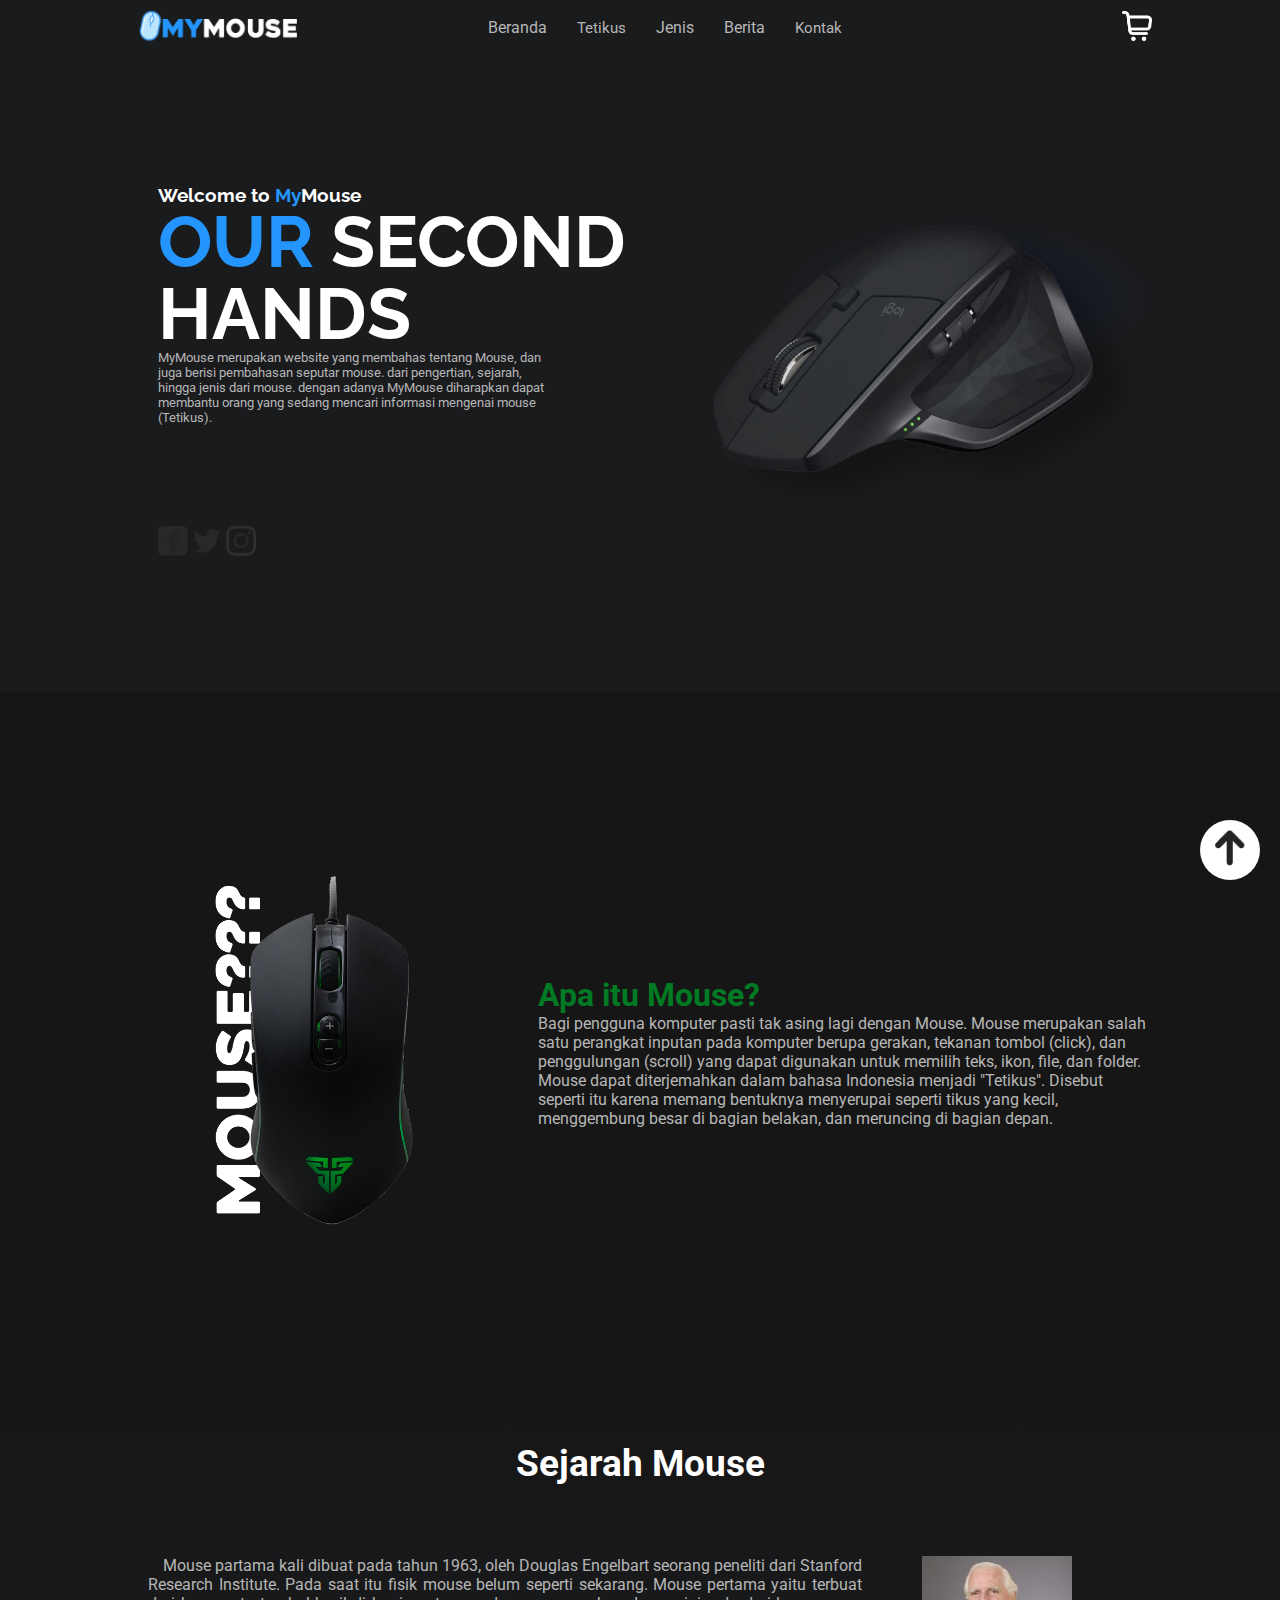
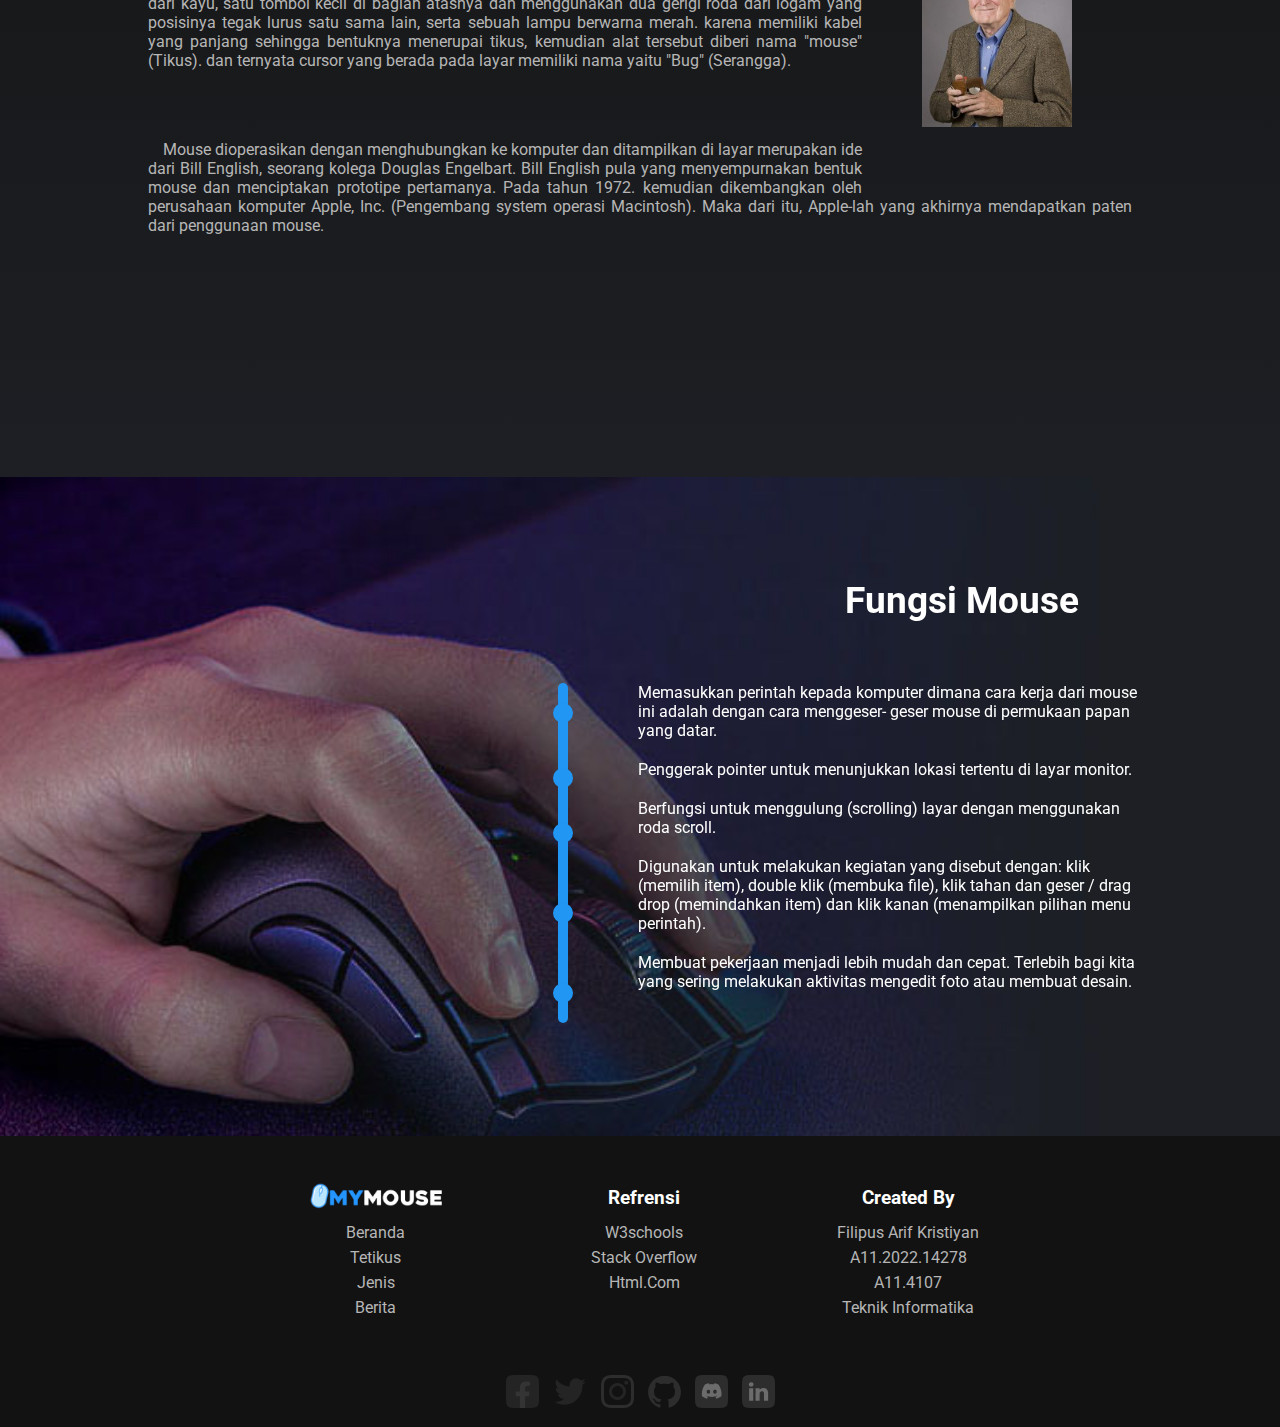
<file: index.html>
<!DOCTYPE html>
<html lang="en">

<head>
    <meta charset="UTF-8">
    <meta http-equiv="X-UA-Compatible" content="IE=edge">
    <meta name="viewport" content="width=device-width, initial-scale=1.0">
    <link rel="stylesheet" href="index.css">
    <link rel="icon" href="gambar/miniLogo.png">
    <title>MyMouse</title>
</head>

<body>
    <!-- Header -->
    <header class="container">
        <a href="#homePage" class="logo">
            <img class="logo" src="gambar/logoWeb.png" alt="Mymouse" width="180px">
        </a>
        <nav class="">
            <ul class="navigation ">
                <li><a href="#homePage">beranda</a></li>
                <li><button id="btnDrop1">tetikus</button>
                    <ul class="dropdown1" id="drop1">
                        <li><a href="#definitionPage">pengertian</a></li>
                        <li><a href="#historyPage">sejarah</a></li>
                        <li><a href="#functionPage">Fungsi</a></li>
                    </ul>
                </li>
                <li><a href="jenis/">jenis</a></li>
                <li><a href="berita/">berita</a></li>
                <li><button onclick="btnTetikus()" id="btnDrop2">kontak</button>
                    <ul class="dropdown2" id="drop2">
                        <li><a href="https://www.facebook.com/mymouseofc/" target="_blank">Facebook</a></li>
                        <li><a href="https://twitter.com/curvast" target="_blank">Twiter</a></li>
                        <li><a href="https://www.instagram.com/mymouseofc/" target="_blank">Instagram</a></li>
                        <li><a href="https://github.com/filipusarif" target="_blank">GitHub</a></li>
                        <li><a href="https://discord.gg/TRsCsN86mB" target="_blank">Discord</a></li>
                        <li><a href="https://www.linkedin.com/in/filipus-arif-kristiyan/" target="_blank">linkedin</a>
                        </li>
                    </ul>
                </li>
                <li class="toko"><a href="toko/">toko</a></li>
            </ul>
        </nav>
        <a href="toko/" class="log"><img class="shopLogo" src="gambar/Union.png" alt="" width="30px"></a>
        <div class="hamburger">
            <input type="checkbox" name="" id="">
            <span></span>
            <span></span>
            <span></span>
        </div>
    </header>

    <a href="#homePage" class="keAtas"><img src="gambar/keatas.png" alt="keatas" width="30px" height="auto"></a>


    <section id="homePage" class="home">
        <div class="row">
            <div class="col-2">
                <h3>Welcome to <span class="blue">My</span>Mouse</h3>
                <h1><span class="blue">OUR</span> SECOND <br> HANDS</h1>
                <p> MyMouse merupakan website yang membahas tentang Mouse, dan juga berisi pembahasan seputar mouse.
                    dari
                    pengertian, sejarah, hingga jenis dari mouse. dengan adanya MyMouse diharapkan dapat membantu orang
                    yang
                    sedang mencari informasi mengenai mouse (Tetikus).
                </p>
                <div class="watermarkIcon">
                    <a href="https://www.facebook.com/mymouseofc/" target="_blank"><img src="gambar/facebook1.png"
                            alt=""></a>
                    <a href="https://twitter.com/curvast" target="_blank"><img src="gambar/twiter1.png" alt=""></a>
                    <a href="https://www.instagram.com/mymouseofc/" target="_blank"><img src="gambar/instagram1.png"
                            alt=""></a>
                </div>
            </div>
            <div class="col-1">
                <img src="gambar/mouseHome.png" alt="Mouse">
                <div class="circle"></div>
            </div>
        </div>
    </section>
    <section id="definitionPage" class="about1">
        <div class="row2">
            <div class="col-3"><img src="gambar/mouse2.png" alt="Mouse??" width="100%" height="auto"></div>
            <div class="col-4">
                <h1>Apa itu Mouse?</h1>
                <p>Bagi pengguna komputer pasti tak asing
                    lagi dengan
                    Mouse. Mouse merupakan salah satu
                    perangkat inputan pada komputer berupa gerakan, tekanan tombol (click), dan penggulungan (scroll)
                    yang dapat digunakan untuk memilih teks, ikon, file, dan folder. Mouse dapat diterjemahkan dalam
                    bahasa Indonesia menjadi "Tetikus". Disebut seperti itu karena memang bentuknya menyerupai seperti
                    tikus yang kecil, menggembung besar di bagian belakan, dan meruncing di bagian depan.</p>
            </div>
        </div>
    </section>
    <section id="historyPage" class="about2">
        <div class="row3">
            <h1>Sejarah Mouse</h1>
            <p class="par"> <object data="gambar/penemuMouse.jpg" type=""
                    style="float: right; width: 150px; margin: 60px; margin-top: 0;"></object>Mouse
                partama kali dibuat pada tahun
                1963,
                oleh Douglas Engelbart seorang peneliti
                dari Stanford Research Institute. Pada saat itu fisik mouse belum seperti sekarang. Mouse pertama yaitu
                terbuat dari kayu, satu tombol kecil di bagian atasnya dan menggunakan dua gerigi roda dari logam yang
                posisinya tegak lurus satu sama lain, serta sebuah lampu berwarna merah. karena memiliki kabel yang
                panjang
                sehingga bentuknya menerupai tikus, kemudian alat tersebut diberi nama "mouse"(Tikus). dan ternyata
                cursor
                yang berada pada layar memiliki nama yaitu "Bug" (Serangga).
            </p>
            <p class="par2">
                Mouse dioperasikan dengan menghubungkan ke komputer dan ditampilkan di layar merupakan ide dari Bill
                English, seorang kolega Douglas Engelbart. Bill English pula yang menyempurnakan bentuk mouse dan
                menciptakan prototipe pertamanya. Pada tahun 1972. kemudian dikembangkan oleh perusahaan komputer Apple,
                Inc. (Pengembang system operasi Macintosh). Maka dari itu, Apple-lah yang akhirnya mendapatkan paten
                dari
                penggunaan mouse.
            </p>
        </div>
    </section>
    <section id="functionPage" class="about3">
        <!-- <img src="gambar/fung.jpg" alt="" width="auto" height="100%"> -->
        <div class="containerFung">
            <h1>Fungsi Mouse</h1>
            <div class="containerElement">
                <div class="element">
                    <div class="persegi"></div>
                    <div class="bulat satu"></div>
                    <div class="bulat dua"></div>
                    <div class="bulat tiga"></div>
                    <div class="bulat empat"></div>
                    <div class="bulat lima"></div>
                </div>
                <ul class="fungsi">
                    <li>
                        <p>Memasukkan perintah kepada komputer dimana cara kerja dari mouse ini adalah dengan cara
                            menggeser-
                            geser mouse di permukaan papan yang datar.</p>
                    </li>
                    <li>
                        <p>Penggerak pointer untuk menunjukkan lokasi tertentu di layar monitor.</p>
                    </li>
                    <li>
                        <p>Berfungsi untuk menggulung (scrolling) layar dengan menggunakan roda scroll.</p>
                    </li>
                    <li>
                        <p>Digunakan untuk melakukan kegiatan yang disebut dengan: klik (memilih item), double klik
                            (membuka
                            file), klik tahan dan geser / drag drop (memindahkan item) dan klik kanan (menampilkan
                            pilihan
                            menu perintah).</p>
                    </li>
                    <li>
                        <p>Membuat pekerjaan menjadi lebih mudah dan cepat. Terlebih bagi kita yang sering melakukan
                            aktivitas mengedit foto atau membuat desain.</p>
                    </li>
                </ul>
            </div>
        </div>
    </section>
    <footer id="footerHome">
        <div class="containerFoot">
            <ul class="footMenu">
                <li><a href="index.html"><img src="gambar/logoWeb.png" alt="MyMouse" width="150px"></a></li>
                <li><a href="#homePage">beranda</a></li>
                <li><a href="#definitionPage">tetikus</a></li>
                <li><a href="jenis/index.html">jenis</a></li>
                <li><a href="berita/index.html">berita</a></li>
            </ul>
            <ul class="refrensi">
                <li>
                    <h3>refrensi</h3>
                </li>
                <li><a href="https://www.w3schools.com/" target="_blank">w3schools</a></li>
                <li><a href="https://stackoverflow.com/" target="_blank">stack overflow</a></li>
                <li><a href="https://html.com/" target="_blank">html.com</a></li>
            </ul>
            <ul>
                <li>
                    <h3>created by</h3>
                </li>
                <li>
                    <p>filipus arif kristiyan</p>
                </li>
                <li>
                    <p>a11.2022.14278</p>
                </li>
                <li>
                    <p>a11.4107</p>
                </li>
                <li>
                    <p>teknik informatika</p>
                </li>
            </ul>
        </div>
        <div class="footSosmed">
            <a href="https://www.facebook.com/mymouseofc/" target="_blank"><img src="gambar/sosmed/facebook.png"
                    alt="fb"></a>
            <a href="https://twitter.com/curvast" target="_blank"><img src="gambar/sosmed/twitter.png" alt="twr"></a>
            <a href="https://www.instagram.com/mymouseofc/" target="_blank"><img src="gambar/sosmed/instagram.png"
                    alt="ig"></a>
            <a href="https://github.com/filipusarif" target="_blank"><img src="gambar/sosmed/github.png" alt="gt"></a>
            <a href="https://discord.gg/TRsCsN86mB" target="_blank"><img src="gambar/sosmed/discord.png" alt="dc"></a>
            <a href="https://www.linkedin.com/in/filipus-arif-kristiyan/" target="_blank"><img
                    src="gambar/sosmed/linkedin.png" alt="li"></a>
        </div>
    </footer>
    <script src="script.js"></script>
</body>

</html>
</file>
<file: index.css>
@import url('https://fonts.googleapis.com/css2?family=Raleway:wght@400;800;900&family=Roboto:wght@400;700&display=swap');

* {
    padding: 0;
    margin: 0;
    box-sizing: border-box;
    font-family: 'Roboto', sans-serif;
}

body {
    background-color: #1A1B1D;
    overflow-x: hidden;
}

/* smooth scroling */

html {
    scroll-behavior: smooth;
}

/* Scroll Bar */

body::-webkit-scrollbar {
    width: 10px;
    background-color: #161616;
}

body::-webkit-scrollbar-thumb {
    width: 10px;
    height: 20px;
    background-color: #161616;
    border-radius: 50px;
}

body::-webkit-scrollbar-button {
    background-color: black;
    border-radius: 50px;
}

body::-webkit-scrollbar-track {
    background-color: #333333;
    border-radius: 50px;
}



/* header */
.container {
    display: flex;
    justify-content: space-between;
    align-items: center;
    padding: 5px 10%;
    position: fixed;
    top: 0;
    left: 0;
    width: 100%;
    z-index: 9999999;
    background-color: #1A1B1D;
}

.navigation {
    display: flex;
    flex-direction: row;
    align-items: center;
    position: relative;
    list-style-type: none;
    padding: 0px 100px 0px 0px;
}

.navigation li {
    list-style-type: none;
    padding: 10px 15px;
}

.navigation li a {
    display: block;
    text-decoration: none;
    color: rgb(182, 182, 182);
    text-transform: capitalize;
}
.navigation li button {
    display: block;
    text-decoration: none;
    font-size: 15px;
    color: rgb(182, 182, 182);
    text-transform: capitalize;
    background: none;
    border:none;
}

.navigation li button:hover {
    color: #fff;
    font-weight: bolder;
    transition: all .2s ease-in-out;
}

.navigation>li:hover {
    color: #fff;
    font-weight: bolder;
    transition: all .2s ease-in-out;
    border-radius: 5px;
    background-color: #212224;
}

.navigation>li>a:hover {
    color: #fff;
}


.dropdown1 {
    display: none;
    margin: 10px 0px;
    position: absolute;
    background-color: #212224;
    border-radius:  0px 5px 5px 5px;
}
.dropdown2 {
    display: None;
    margin: 10px 0px;
    position: absolute;
    background-color: #212224;
    border-radius:  0px 5px 5px 5px;
}

/* .navigation>li .dropdown{
    display:block;
    
} */

.dropdown>li>a{
    font-weight:400;
}

.dropdown>li>a:hover {
    color: #fff;
    font-weight: bolder;
    
}

.dropdown>li {
    margin: 5px;
}


.logo::selection {
    color: none;
    background: none;
}

.keAtas {
    position: fixed;
    right: 20px;
    bottom: 20px;
    padding: 10px 15px;
    background-color: #fff;
    border-radius: 50px;
    box-shadow: 0px 0px 15px  #17181A;
}

/* hamburger menu */

.hamburger {
    height: 20px;
    width: 25px;
    /* background-color: #017A23; */
    position: relative;
    display: flex;
    flex-direction: column;
    justify-content: space-between;
    overflow: hidden;
    display: none;

}

.hamburger input{
    position: absolute;
    height: 100%;
    width: 100%;
    opacity: 0;
    z-index: 3;
}

.hamburger span{
    height: 4px;
    width: 25px;
    background-color: #fff;
    border-radius: 10px;
    transition: all .5s ease;
}

.hamburger span:nth-child(2){
    transform-origin: 100% 0;
}

.hamburger span:nth-child(4){
    transform-origin: 100% 0;
}

.hamburger input:checked ~ span:nth-child(2){
    transform: rotate(-43deg) translate(-2px,-2px);
}

.hamburger input:checked ~ span:nth-child(3){
    transform: translate(30px) scale(0);
}

.hamburger input:checked ~ span:nth-child(4){
    transform: rotate(45deg) translate(1px,1px);
}

.toko {
    display: none;
}

/* Responsive navbar */
/* Tablet */

@media screen and (max-width: 768px) {
    .navigation li {
        padding: 10px 7px;
    }

    .container {
    padding: 5px 10%;
    }

    .row2 {
        height: unset;
    }
}

/* mobile */
@media screen and (max-width:576px) {
    .shopLogo {
        display: none;
    }
    
    .hamburger {
        display:flex;
    }
    
    .logo {
        width: 150px;
    }
    
    .navigation {
        flex-direction: column;
        align-items: center;
        justify-content:start;
        position: absolute;
        right: 0;
        top: 0;
        width: 100%;
        height: 50vh;
        background-color:#161618 ;
        padding-left: 80px;
        padding-top: 50px;
        opacity: 0;
        transform: translateY(-100%);
        z-index: 0;
        /* display: none; */
        transition: all .4s ease;
    }

    .slide {
        transform: translateY(0%);
        opacity: 1;
        /* transition: all .4s ease;
        display: flex; */
    }

    .toko {
        display: flex;
    }

    .log {
        display: none;
    }

    .row {
        flex-direction: column-reverse;
    }


    .col-2>p {
        width: 100%;
    }

    .row2 {
        flex-direction: column;
    }

    .containerElement {
        width: 100%;
        left: 0%;
    }

    .about3>h1 {
        text-align: center;
        left: 0;
        top: 0;
    }

    .containerFung>h1 {
        margin-left: 35% !important ;
        /* text-align: center; */
    }

    .containerElement {
        margin-left:0% !important;
        width: 100% !important ;
    }

    .fungsi {
        width: 100% !important;
    }

    .element {
        display: none;
    }

    /* footer */
    .containerFoot {
        flex-direction: column;
    }
}

/* Home Page */

#homePage {
    /* min-height: 100vh; */
    width: 100%;
    padding-left: 10%;
    padding-right: 10%;
    background-color: #1A1B1D;
}

.row {
    display: flex;
    align-items: center;
    justify-content: space-between;
    padding-top: 15%;
    padding-bottom: 10%;
    overflow-x: hidden;

    /* background-color: #0A2864; */
    /* flex-direction: row; */
    /* width: 100%; */
    /* height: 100%; */
}

.col-1 {
    position: relative;
    /* background-color: #0A2864; */
    /* width: 45%; */
    flex-basis: 45%;
    height: auto;
}
.col-2 {
    position: relative;
    /* background-color: #017A23; */
    /* width: 55%; */
    flex-basis: 55%;
    /* height: 100vh; */
    display: flex;
    /* align-items: center; */
    justify-content:baseline;
    flex-direction: column;
    padding: 30px;
    /* overflow-x: hidden; */
}

.circle {
    position: absolute;
    width: 80%;
    height: 40%;
    right: 0;
    top: 10%;
    background-image: radial-gradient(closest-side at 50% 50%, #0A2864, rgba(23, 38, 67, 0));
    opacity: 0.3;
    
}

.col-1>img {
    position: relative;
    right: 0%;
    top: 15% ;
    width:100%;
    height: auto;
    animation: mymouse 8s ease-in-out infinite;
    z-index: 2;
}

.col-1>img::selection {
    color: none;
    background: none;
}

@keyframes mymouse {
    50% {
        right: 5%;
    }
}

.col-2>h3 {
    position: relative;
    /* left: 110px; */
    /* top: 22%; */
    font-family: 'Raleway', sans-serif;
    color: #fff;
}

.col-2>h1 {
    position: relative;
    /* left: 110px; */
    /* top: 25%; */
    font-family: 'Raleway', sans-serif;
    color: #fff;
    font-size: 4.5em;
    font-weight: bold;
    line-height: 1em;
}

.blue {
    color: #2395FD;
    font-family: 'Raleway', sans-serif;
}

.col-2>p {
    position: relative;
    /* left: 110px; */
    /* top: 25%; */
    width: 80%;
    color: rgb(182, 182, 182);
    font-family: 'Roboto', sans-serif;
    font-weight: 400;
    font-size: .8em;
}

.watermarkIcon {
    position: relative;
    /* left: 110px; */
    /* bottom: 0%; */
    top: 30%;
    margin-top: 100px;
    /* margin-bottom: 20%; */
}

.watermarkIcon>a>img {
    width: 30px;
    height: auto;
}

/* Home Page 2 */

#definitionPage {
    /* min-height: 100vh; */
    width: auto;
    padding-inline: 10%;
    /* padding-top: 80px; */
    /* margin-top: 60px; */
    /* margin-bottom: 60px; */
    /* padding-bottom: 80px; */
    /* min-height: 50vh; */
    background-color: #161616;
}

.row2 {
    display: flex;
    align-items: center;
    justify-content: space-between;
    /* margin-bottom: 60px; */
    padding-top: 15%;
    padding-bottom: 10%;
    /* height: 100vh; */
    /* background-color: #0A2864; */
}

.col-3 {
    position: relative;
    /* background-color: #017A23; */
    flex-basis: 40%;
    /* min-height: 50vh; */

}
.col-4 {
    position: relative;
    /* background-color: #0A2864; */
    flex-basis: 60%;
    /* min-height: 50vh; */
}


.about1 img {
    /* position: absolute; */
    left: 0px;
    top: 110%;
}

.about1 h1 {
    /* position: absolute; */
    top: 130%;
    left: 40%;
    font-size: 2em;
    color: #017A23;
}

.about1 p {
    /* position: absolute; */
    top: 140%;
    left: 40%;
    color: rgb(182, 182, 182);
}

/* About Page 2 */

#historyPage {
    /* min-height: 100vh; */
    /* max-height: 150vh; */
    width: 100%;
    overflow-x: hidden;
    /* padding-inline: 10%; */
    /* background-color: #191b20; */
    background-image: linear-gradient( #161616, #1d1f24 );
}

.row3 {
    width: 100%;
    padding-inline: 10%;
    padding-top: 10%;
    padding-bottom: 15%;
    /* margin-top: 100px; */
    padding-top: 80px;
}

.row3>h1 {
    position: relative;
    /* top: 15%; */
    /* left: 43%; */
    text-align: center;
    color: #fff;
    font-size: 2.3em;
    margin-bottom: 5%;
}

.par {
    /* position: absolute; */
    /* left: 160px;
    top: 230%; */
    text-align: justify;
    /* width: 80%; */
    color: rgb(182, 182, 182);
    font-size: 1em;
    padding: 20px;
    text-indent: 15px;
}

.par2 {
    /* position: absolute; */
    left: 160px;
    top: 260%;
    text-align: justify;
    /* width: 75%; */
    color: rgb(182, 182, 182);
    font-size: 1em;
    padding: 50px 20px;
    text-indent: 15px;
}



/* About Page 3 */

#functionPage {
    /* height: 100vh; */
    width: auto;
    background-color: #1d1f24;
    background-image: url(gambar/fung.jpg);
    background-repeat: no-repeat;
    background-size:cover;
}

.containerFung>h1 {
    position: relative;
    right: 20%;
    top: 15%;
    /* text-align:; */
    margin-top: 10%;
    margin-left: 90%;
    width: 100%;
    /* padding-left: 10%; */
    /* margin-left: 10%; */
    color: #fff;
    font-size: 2.3em;
}

.containerFung {
    /* display: flex; */
    /* justify-content: center; */
    position: relative;
    /* left: 0%;
    top: 0%; */
    /* width: 80%; */
    /* background-color:#0A2864; */
    padding-inline:10% ;
    overflow-x: hidden;

}

.containerElement {
    display: flex;
    /* justify-content: center; */
    /* position: relative; */
    /* right: 0%; */
    padding-top: 5%;
    padding-bottom: 10%;
    margin-left: 40% ;
    width: 80%;
    /* background-color: #017A23; */
}

.element {
    padding: 10px 20px;
    position: relative;
}

.persegi {
    height: 340px;
    width: 10px;
    background-color: #2196F3;
    border-radius: 20px;
}

.bulat {
    height: 20px;
    width: 20px;
    border-radius: 20px;
    background-color: #2196F3;
}

.satu {
    position: absolute;
    left: 15px;
    top: 30px;
}

.dua {
    position: absolute;
    left:15px;
    top: 95px;
}

.tiga {
    position: absolute;
    left: 15px;
    top: 150px;
}

.empat {
    position: absolute;
    left: 15px;
    top: 230px;
}

.lima {
    position: absolute;
    left: 15px;
    top: 310px;
}

.fungsi {
    list-style-type: none;
    width: 70%;
    position: relative;
    /* right: 0%; */
}

.fungsi>li>p {
    width: 100%;
    color: white;
    padding: 10px 10px 10px 50px;
}

/* footer */

#footerHome{
    /* height: 50vh; */
    width: 100%;
    background-color: #121213;
    padding-inline: 10%;

}

.containerFoot{
    display: flex;
    justify-content: space-around;
    padding: 40px 200px;
    padding-inline: 10%;
    /* background-color: #017A23; */
    /* overflow-x: hidden; */
}

.containerFoot ul{
    list-style-type: none;
    text-align: center;
    /* width:max-content; */
}

.containerFoot>ul>li{
    padding: 3px;
}

.containerFoot>ul>li>a {
    text-decoration: none;
    color: rgb(182, 182, 182);
    text-transform: capitalize;
}

.containerFoot>ul>li>p{
    color: rgb(182, 182, 182);
    text-transform: capitalize;
    cursor: default;
}

.containerFoot>ul>li>h3{
    color: #fff;
    padding: 8px;
    text-transform: capitalize;
    cursor: default;
}

.footSosmed{
    padding: 15px;
    width: 100%;
    /* position: absolute; */
    text-align: center;
    overflow-x: hidden;
}

.footSosmed>a{
    padding: 0px 5px;
}
</file>
